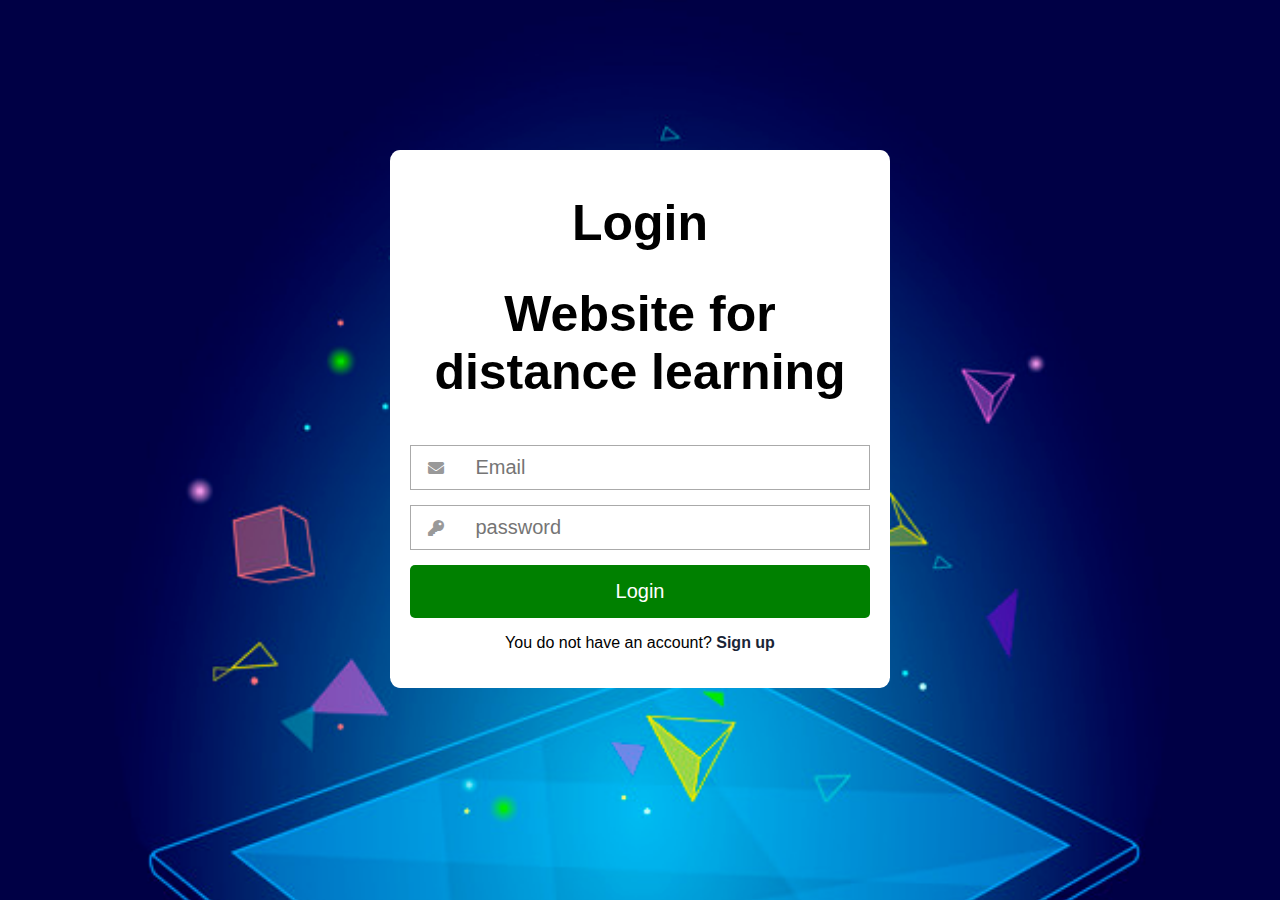
<file: index.html>
<!DOCTYPE html>
<html lang="es">
<head>
	<meta charset="UTF-8">
	<title>Login</title> 
	 <Link rel=" icon" href="img/LOG.ico">
	<meta name="viewport" content="width=device-width, user-scalable=yes, initial-scale=1.0, maximum-scale=3.0, minimum-scale=1.0">
 <link rel="stylesheet" href="https://use.fontawesome.com/releases/v5.6.3/css/all.css" >
	<link rel="stylesheet" href="css/estiloslogin.css">
	<script src="js/jslogin.js"></script>
</head>  
<body>
    <form class="formulario">
    
    <h1>Login</h1>
         <h1>Website for distance learning </h1>

     <div class="contenedor">
     
         <div class="input-contenedor">
         <i class="fas fa-envelope icon"></i>
         <input type="text" id= "usuario" placeholder="Email">
         
         </div>
         
         <div class="input-contenedor">
        <i class="fas fa-key icon"></i>
         <input type="password" id = "pass" placeholder="password">
         
         </div>
         <input type="button" name="btnVerifivaca" id="btnVerifica" onclick="validar()" value="Login"  class="button"> 
         
         <p>You do not have an account? <a class="link" href="Registrar.html">Sign up </a></p>
     </div>
    </form>
</body>
</html>
</file>
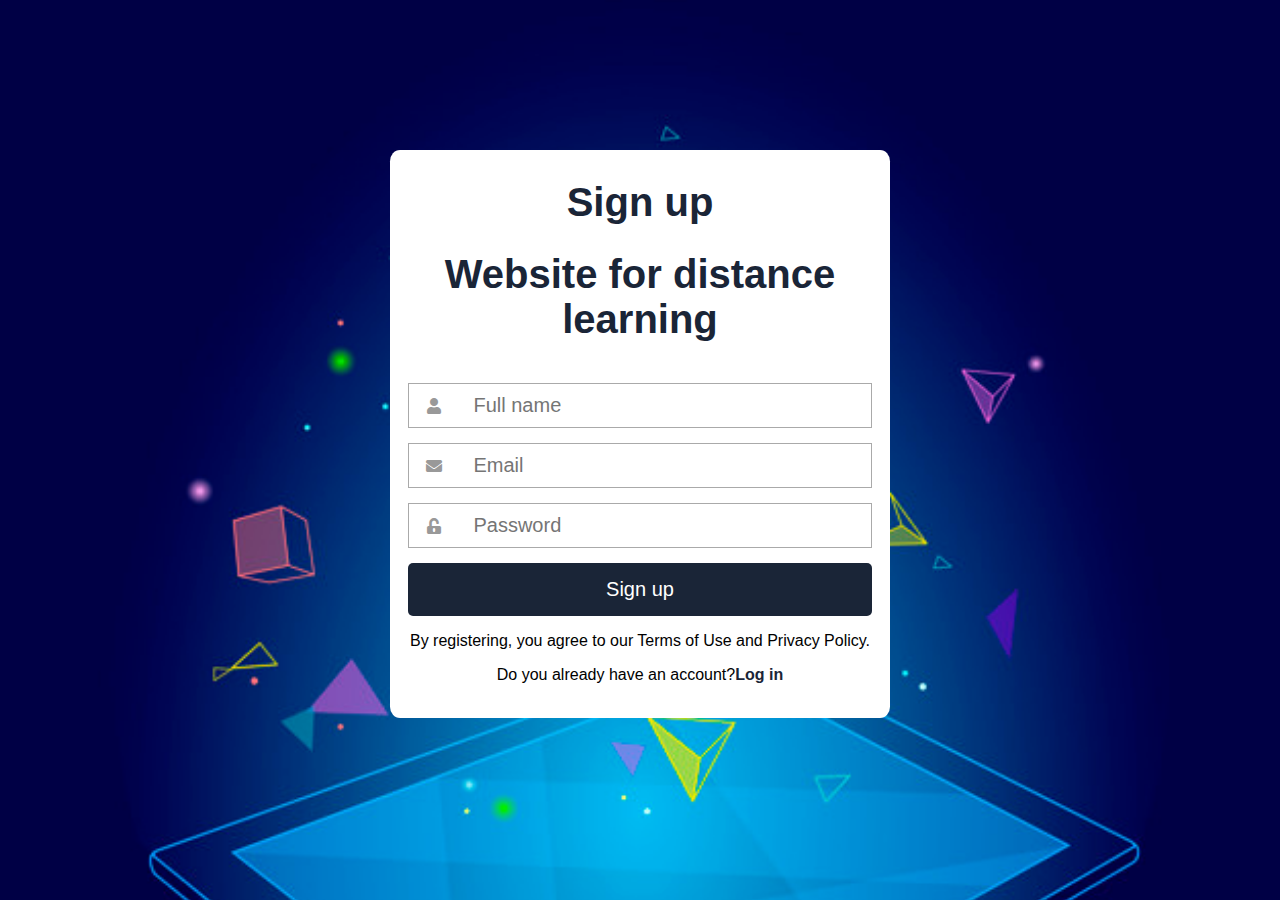
<file: Registrar.html>
<!DOCTYPE html>
<html lang="es">
<head>
	<meta charset="UTF-8">
	<title>Sign up</title> 
	 <Link rel=" icon" href="img/LOG.ico">
	<meta name="viewport" content="width=device-width, user-scalable=yes, initial-scale=1.0, maximum-scale=3.0, minimum-scale=1.0">
 <link rel="stylesheet" href="https://use.fontawesome.com/releases/v5.6.3/css/all.css" >
	<link rel="stylesheet" href="css/estilos_registro.css">
    


	

</head>  
<body>
 <form class="formulario">
    
    <h1>Sign up </h1>
    <h1>Website for distance learning </h1>
     <div class="contenedor">
     
     <div class="input-contenedor">
         <i class="fas fa-user icon"></i>
         <input type="text" placeholder="Full name">
         
         </div>
         
         <div class="input-contenedor">
         <i class="fas fa-envelope icon"></i>
         <input type="text" placeholder="Email">
         
         </div>
         
         <div class="input-contenedor">
        <i class="fas fa-unlock-alt icon"></i>
         <input type="password" id= "pass" placeholder="Password">
         </div>
         <input type="submit" value="Sign up" class="button">
         <p> <color="">By registering, you agree to our Terms of Use and Privacy Policy.</p>
         <p>Do you already have an account?<a class="link" href="index.html">Log in</a></p>
     </div>
    </form>
</body>






</html>
</file>
<file: css/estiloslogin.css>
body {
    font-family: Arial, Helvetica, sans-serif;
    margin: 0;
   background: url(imagen.jpg); 
    background-size: cover;
    background-attachment: fixed;
}
* {
    box-sizing: border-box;
}
.contenedor{
    width: 100%;
    padding: 10px;
}
.formulario{
    background: white;
    margin-top: 160px;
    padding: 10px;
}
h1{
    text-align: center;
    color: black;
    font-size: 50px;
}
input[type="text"],
input[type="password"]{
    font-size: 20px;
    width: 82%;
    padding: 10px;
    border: none;
}
.input-contenedor{
    margin-bottom: 15px;
    border: 1px solid #aaa;
}
.icon{
    min-width: 50px;
    text-align: center;
    color: #999;
}
.button{
    border: none;
    width: 100%;
    color: white;
    font-size: 20px;
    background:  green;
    padding: 15px 20px;
    border-radius: 5px;
    cursor: pointer;
}
.button:hover{
    background: lightgreen;
}
p{
    text-align: center;
}
.link{
    text-decoration: none;
      color: #1a2537;
    font-weight: 600;
}
.link:hover{
     color: cadetblue;
}
@media(min-width:768px)
{
    .formulario{
        margin: auto;
        width: 500px;
        margin-top: 150px;
        border-radius: 2%;
    }
}
</file>
<file: css/estilos_registro.css>
body {
    font-family: Arial, Helvetica, sans-serif;
    margin: 0;
   background: url(imagen.jpg);
    background-size: cover;
    background-attachment: fixed;
}
* {
    box-sizing: border-box;
}
.contenedor{
    width: 100%;
    padding: 15px;
}
.formulario{
    background: #fff;
    margin-top: 150px;
    padding: 3px;
}
h1{
    text-align: center;
    color: #1a2537;
    font-size: 40px;
}
input[type="text"],
input[type="password"]{
    font-size: 20px;
    width: 82%;
    padding: 10px;
    border: none;
}
.input-contenedor{
    margin-bottom: 15px;
    border: 1px solid #aaa;
}
.icon{
    min-width: 50px;
    text-align: center;
    color: #999;
}
.button{
    border: none;
    width: 100%;
    color: white;
    font-size: 20px;
    background:  #1a2537;
    padding: 15px 20px;
    border-radius: 5px;
    cursor: pointer;
}
.button:hover{
    background: cadetblue;
}
p{
    text-align: center;
}
.link{
    text-decoration: none;
      color: #1a2537;
    font-weight: 600;
}
.link:hover{
     color: cadetblue;
}
@media(min-width:768px)
{
    .formulario{
        margin: auto;
        width: 500px;
        margin-top: 150px;
        border-radius: 2%;
    }
}
</file>
